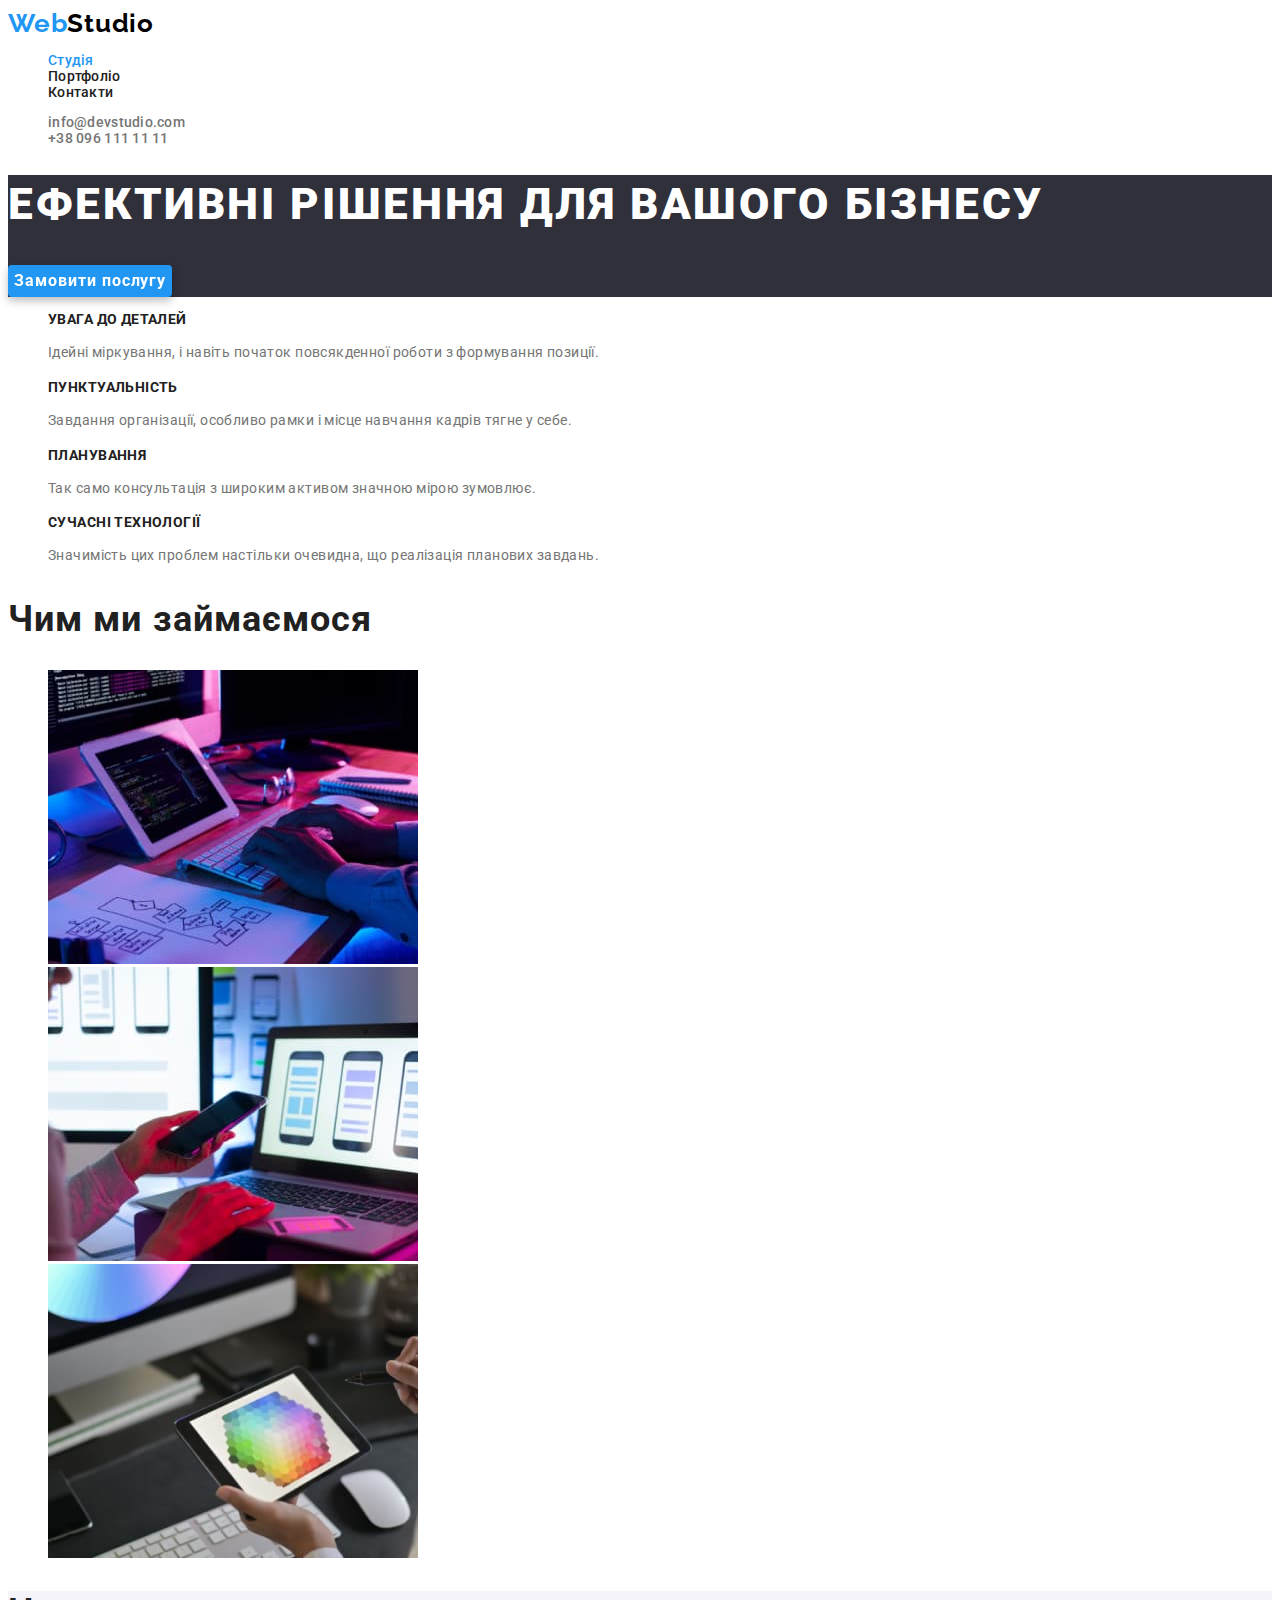
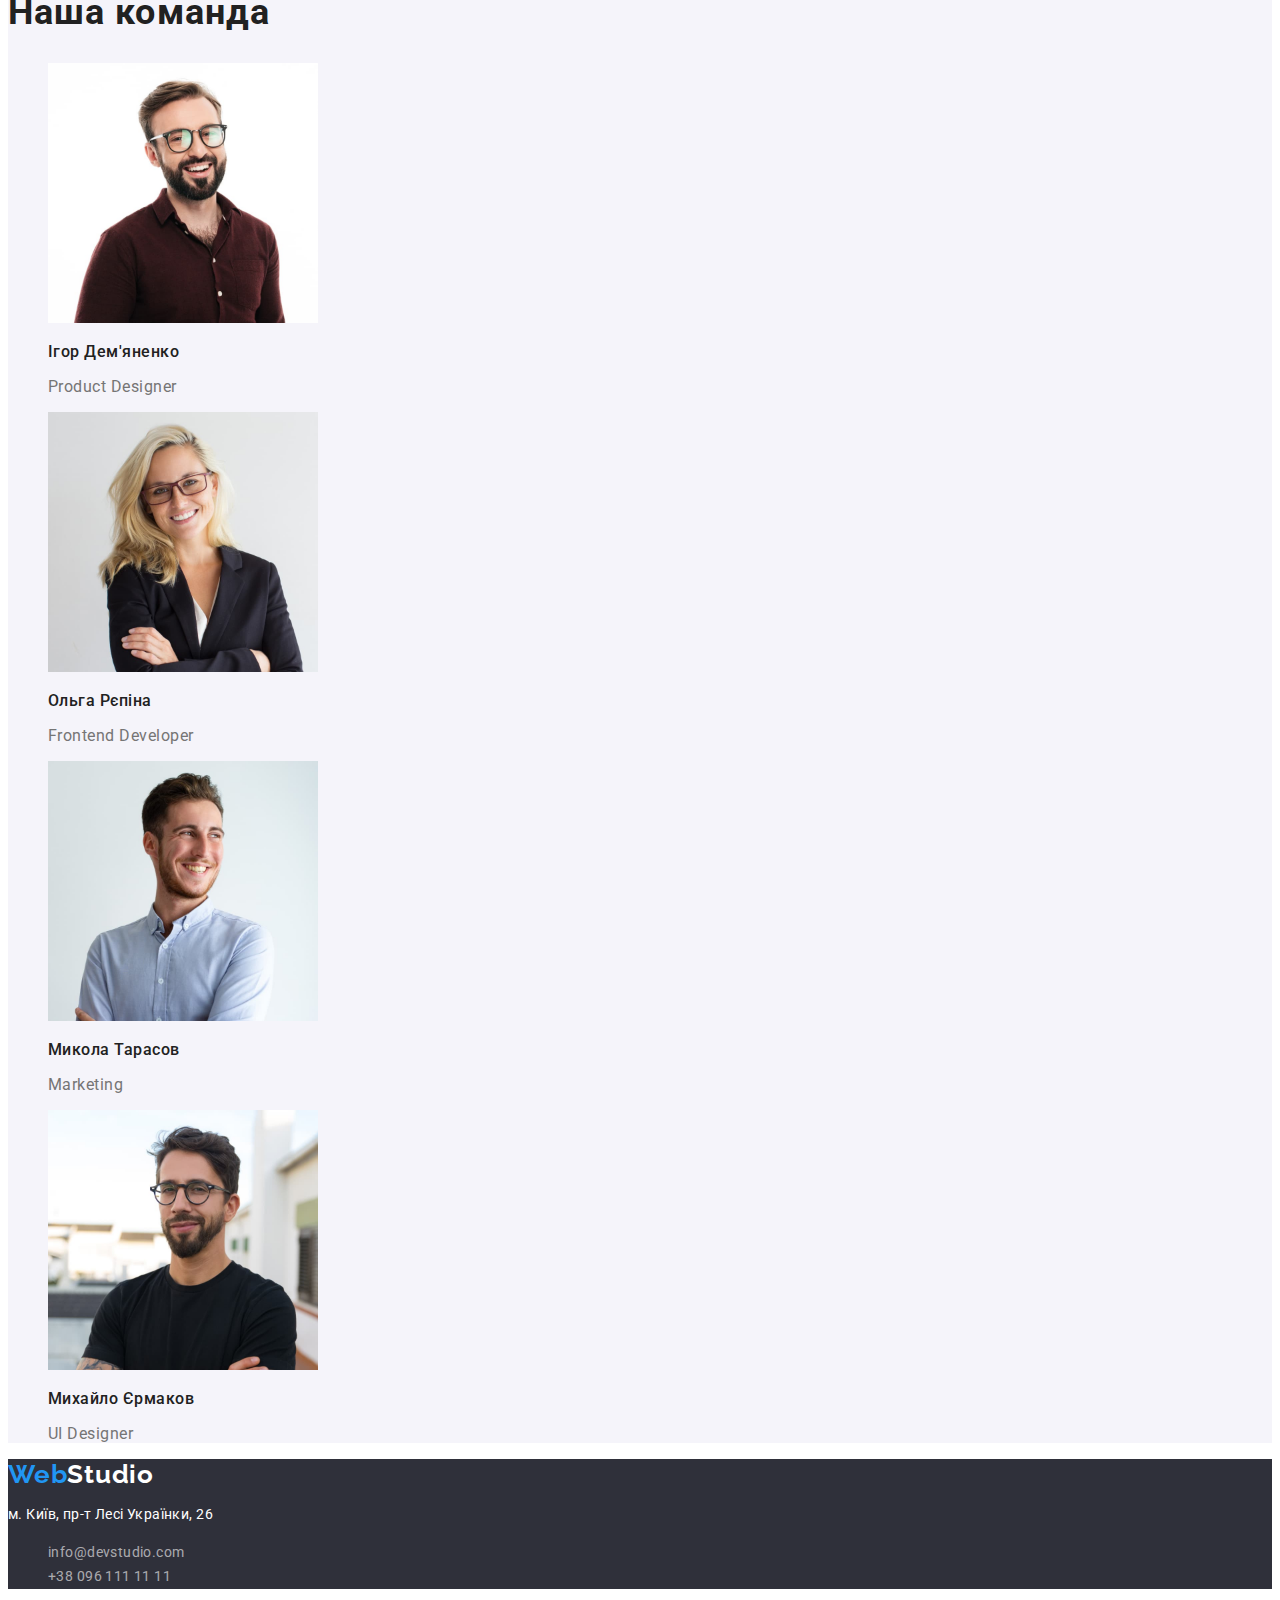
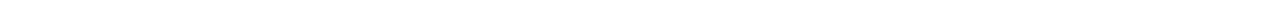
<file: index.html>
<!DOCTYPE html>
<html lang="uk">
  <head>
    <meta charset="UTF-8" />
    <meta name="viewport" content="width=device-width, initial-scale=1.0" />
    <link
      href="https://fonts.googleapis.com/css2?family=Raleway:wght@700&family=Roboto:wght@400;500;700;900&display=swap"
      rel="stylesheet"
    />
    <link rel="stylesheet" href="./css/styles.css" />
    <title>WebStudio</title>
  </head>
  <body>
    <header class="header">
      <a href="./index.html" class="header-logo logo link"
        >Web<span class="header-logo-dark">Studio</span></a
      >
      <nav class="navigation">
        <ul class="navigation-list list">
          <li class="navigation-list-item">
            <a class="navigation-list-link link active" href="./index.html">Студія</a>
          </li>
          <li class="navigation-list-item">
            <a class="navigation-list-link link" href="./portfolio.html"
              >Портфоліо</a
            >
          </li>
          <li class="navigation-list-item">
            <a class="navigation-list-link link" href="#">Контакти</a>
          </li>
        </ul>
      </nav>
      <ul class="contacts-list list">
        <li class="contacts-list-item">
          <a class="contacts-list-link link" href="mailto:info@devstudio.com"
            >info@devstudio.com</a
          >
        </li>
        <li class="contacts-list-item">
          <a class="contacts-list-link link" href="tel:+380961111111"
            >+38 096 111 11 11</a
          >
        </li>
      </ul>
    </header>
    <main>
      <section class="hero">
        <h1 class="hero-title">Ефективні рішення для вашого бізнесу</h1>
        <button class="hero-btn btn" type="button">Замовити послугу</button>
      </section>
      <section class="about">
        <ul class="about-list list">
          <li class="about-list-item">
            <h3 class="about-list-item-title">УВАГА ДО ДЕТАЛЕЙ</h3>
            <p class="about-list-item-text">
              Ідейні міркування, і навіть початок повсякденної роботи з
              формування позиції.
            </p>
          </li>
          <li class="about-list-item">
            <h3 class="about-list-item-title">ПУНКТУАЛЬНІСТЬ</h3>
            <p class="about-list-item-text">
              Завдання організації, особливо рамки і місце навчання кадрів тягне
              у себе.
            </p>
          </li>
          <li class="about-list-item">
            <h3 class="about-list-item-title">ПЛАНУВАННЯ</h3>
            <p class="about-list-item-text">
              Так само консультація з широким активом значною мірою зумовлює.
            </p>
          </li>
          <li class="about-list-item">
            <h3 class="about-list-item-title">СУЧАСНІ ТЕХНОЛОГІЇ</h3>
            <p class="about-list-item-text">
              Значимість цих проблем настільки очевидна, що реалізація планових
              завдань.
            </p>
          </li>
        </ul>
      </section>
      <section class="specialization">
        <h2 class="specialization-title title">Чим ми займаємося</h2>
        <ul class="specialization-list list">
          <li class="specialization-list-item">
            <img
              src="./images/whatwedo1.jpg"
              alt="Hands on the keyboard"
              width="370"
              height="294"
            />
          </li>
          <li class="specialization-list-item">
            <img
              src="./images/whatwedo2.jpg"
              alt="Phone in a hand"
              width="370"
              height="294"
            />
          </li>
          <li class="specialization-list-item">
            <img
              src="./images/whatwedo3.jpg"
              alt="Tablet in a hand"
              width="370"
              height="294"
            />
          </li>
        </ul>
      </section>
      <section class="team">
        <h2 class="team-title title">Наша команда</h2>
        <ul class="team-list list">
          <li class="team-list-item">
            <img src="./images/team1.jpg" alt="Man" width="270" height="260" />
            <h3 class="team-list-item-title">Ігор Дем'яненко</h3>
            <p class="team-list-item-text">Product Designer</p>
          </li>
          <li>
            <img src="./images/team2.jpg" alt="Man" width="270" height="260" />
            <h3 class="team-list-item-title">Ольга Рєпіна</h3>
            <p class="team-list-item-text">Frontend Developer</p>
          </li>
          <li>
            <img src="./images/team3.jpg" alt="Man" width="270" height="260" />
            <h3 class="team-list-item-title">Микола Тарасов</h3>
            <p class="team-list-item-text">Marketing</p>
          </li>
          <li>
            <img src="./images/team4.jpg" alt="Man" width="270" height="260" />
            <h3 class="team-list-item-title">Михайло Єрмаков</h3>
            <p class="team-list-item-text">UI Designer</p>
          </li>
        </ul>
      </section>
    </main>
    <footer class="footer">
      <a href="./index.html" class="footer-logo logo link"
        >Web<span class="header-logo-white">Studio</span></a
      >
      <address>
        <p class="footer-address">м. Київ, пр-т Лесі Українки, 26</p>
        <ul class="footer-list list">
          <li class="footer-list-item">
            <a
              class="footer-list-item-link link"
              href="mailto:info@devstudio.com"
              >info@devstudio.com</a
            >
          </li>
          <li class="footer-list-item">
            <a class="footer-list-item-link link" href="tel:+380961111111"
              >+38 096 111 11 11</a
            >
          </li>
        </ul>
      </address>
    </footer>
  </body>
</html>
</file>
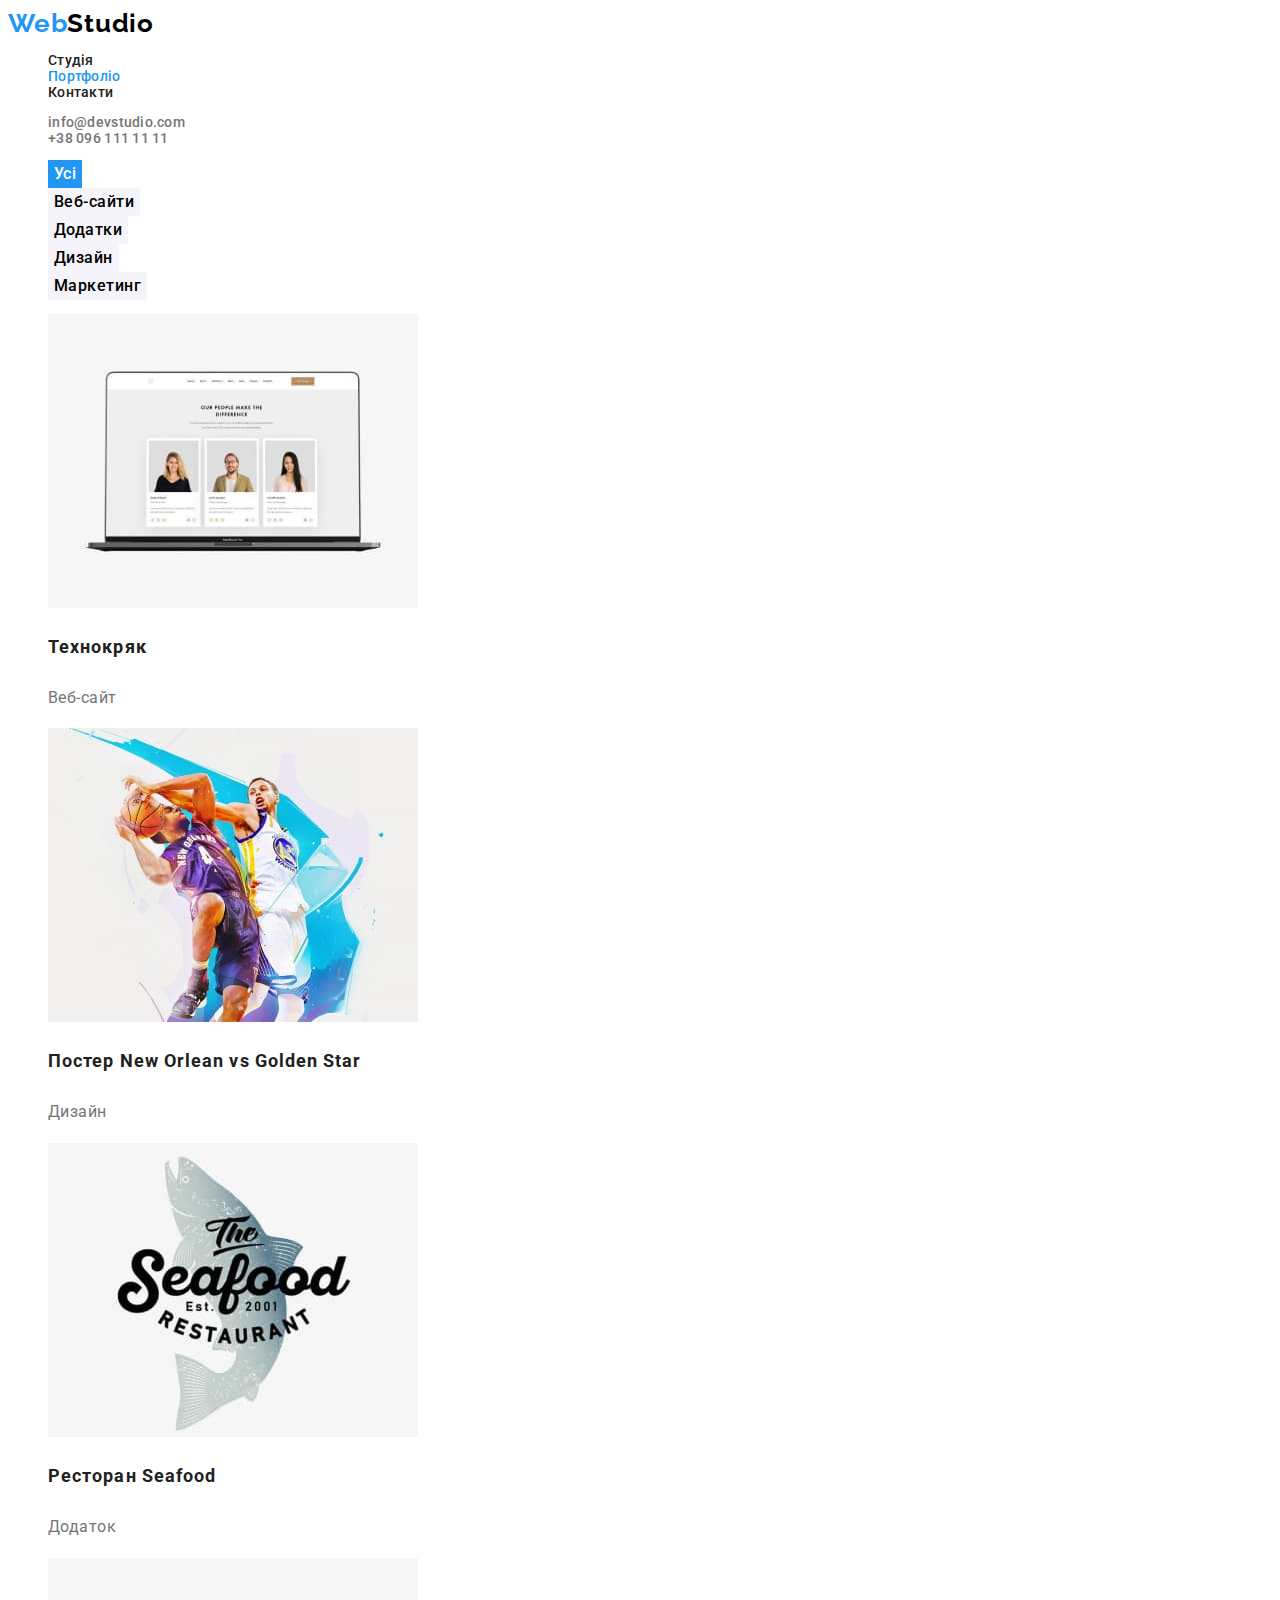
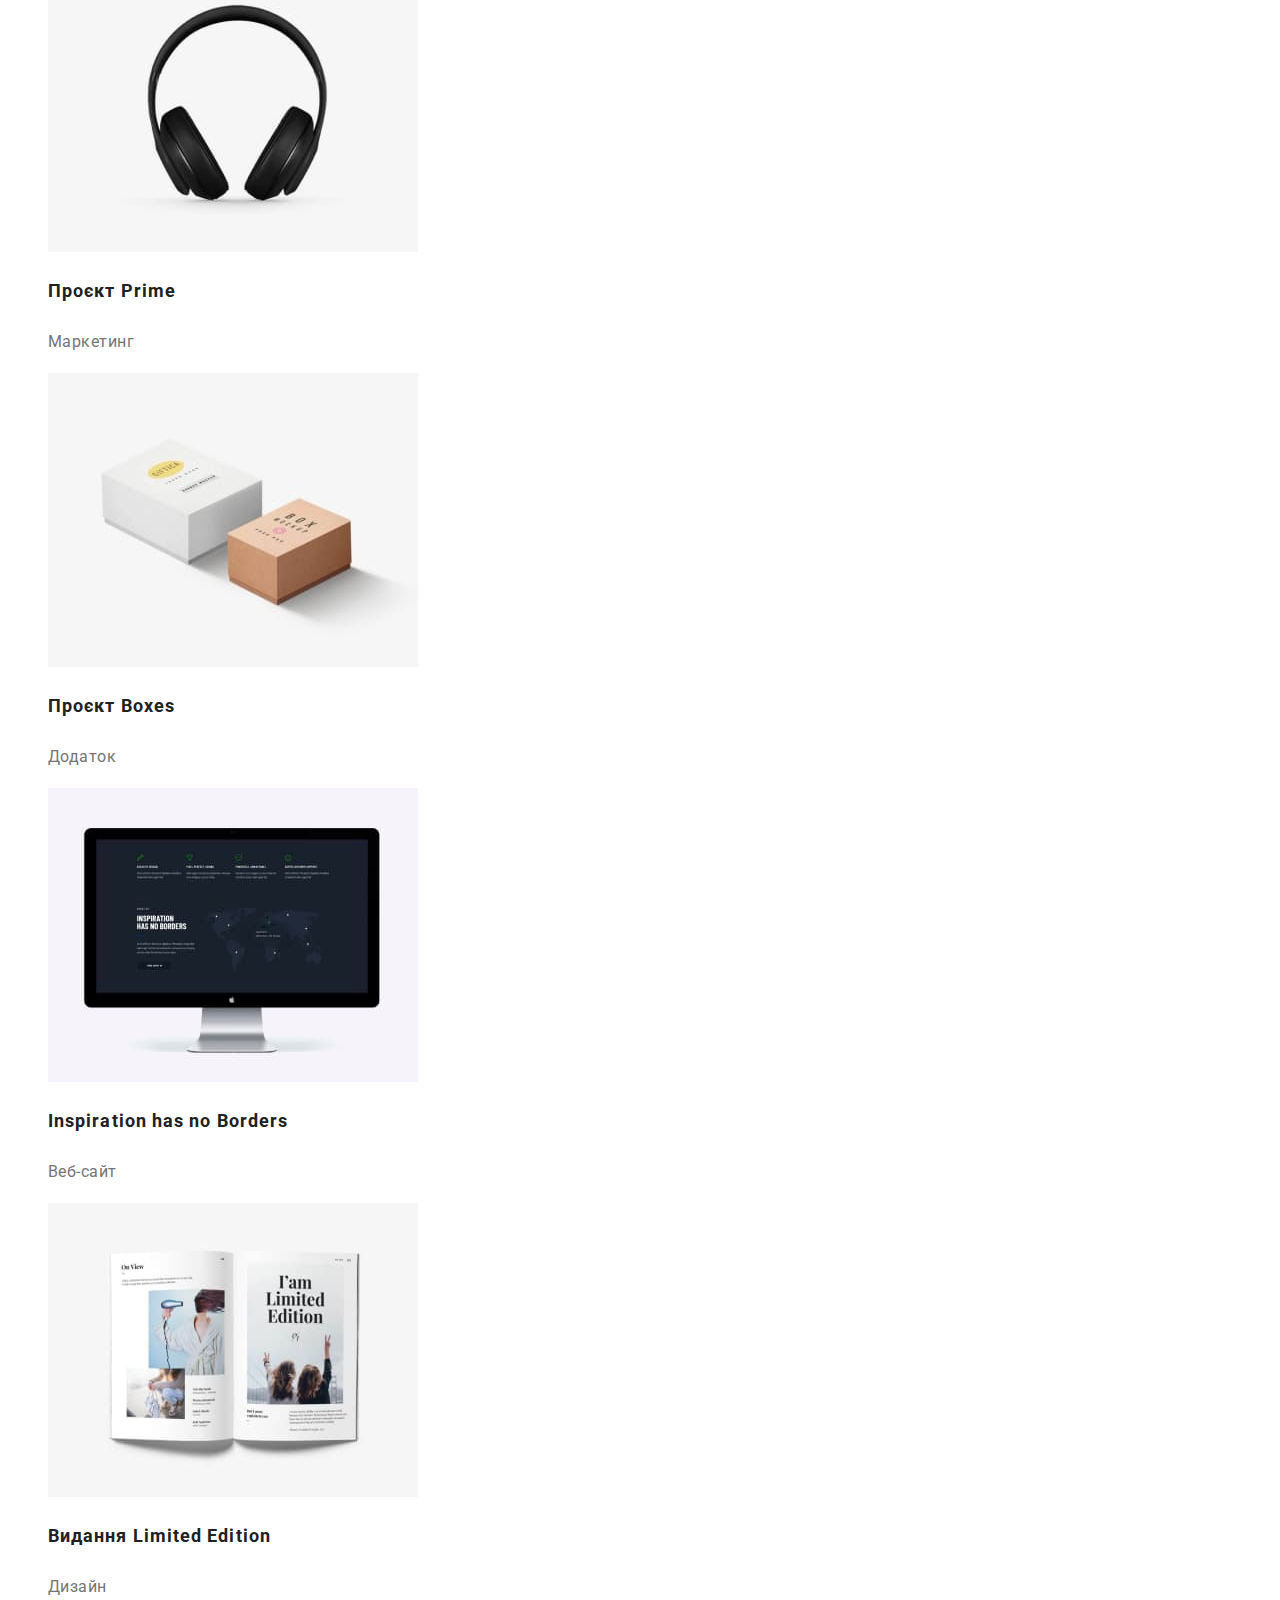
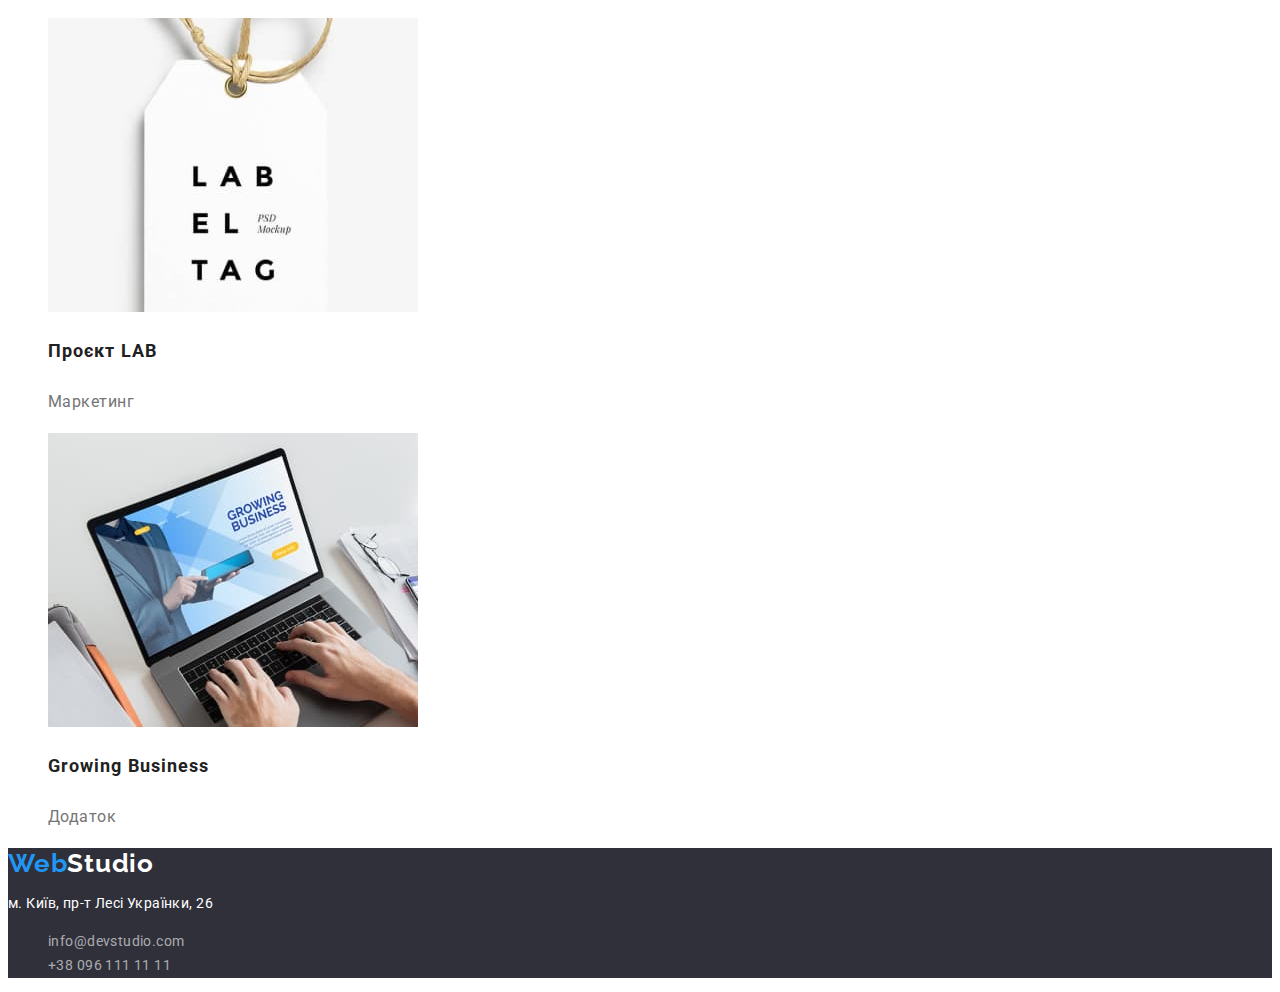
<file: portfolio.html>
<!DOCTYPE html>
<html lang="uk">
  <head>
    <meta charset="UTF-8" />
    <meta name="viewport" content="width=device-width, initial-scale=1.0" />
    <link
      href="https://fonts.googleapis.com/css2?family=Raleway:wght@700&family=Roboto:wght@400;500;700;900&display=swap"
      rel="stylesheet"
    />
    <link rel="stylesheet" href="./css/styles.css" />
    <title>Портфоліо</title>
  </head>
  <body>
    <header class="header">
      <a href="./index.html" class="header-logo logo link"
        >Web<span class="header-logo-dark">Studio</span></a
      >
      <nav class="navigation">
        <ul class="navigation-list list">
          <li class="navigation-list-item">
            <a class="navigation-list-link link" href="./index.html">Студія</a>
          </li>
          <li class="navigation-list-item">
            <a class="navigation-list-link link active" href="./portfolio.html"
              >Портфоліо</a
            >
          </li>
          <li class="navigation-list-item">
            <a class="navigation-list-link link" href="#">Контакти</a>
          </li>
        </ul>
      </nav>
      <ul class="contacts-list list">
        <li class="contacts-list-item">
          <a class="contacts-list-link link" href="mailto:info@devstudio.com"
            >info@devstudio.com</a
          >
        </li>
        <li class="contacts-list-item">
          <a class="contacts-list-link link" href="tel:+380961111111"
            >+38 096 111 11 11</a
          >
        </li>
      </ul>
    </header>
    <main>
      <section class="projects">
        <ul class="projects-list list">
          <li class="projects-list-item">
            <button class="projects-btn btn active" type="button">Усі</button>
          </li>
          <li class="projects-list-item">
            <button class="projects-btn btn" type="button">Веб-сайти</button>
          </li>
          <li class="projects-list-item">
            <button class="projects-btn btn" type="button">Додатки</button>
          </li>
          <li class="projects-list-item">
            <button class="projects-btn btn" type="button">Дизайн</button>
          </li>
          <li class="projects-list-item">
            <button class="projects-btn btn" type="button">Маркетинг</button>
          </li>
        </ul>
        <ul class="projects-type-list list">
          <li class="projects-type-list-item">
            <a class="projects-type-list-link link" href="">
              <img
                src="./images/portfolio/portfolio-img1.jpg"
                alt="Laptop"
                width="370"
                height="294"
              />
              <h3 class="projects-type-list-title">Технокряк</h3>
              <p class="projects-type-list-text">Веб-сайт</p>
            </a>
          </li>
          <li class="projects-type-list-item">
            <a class="projects-type-list-link link" href="">
              <img
                src="./images/portfolio/portfolio-img2.jpg"
                alt="Basketball players"
                width="370"
                height="294"
              />
              <h3 class="projects-type-list-title">
                Постер New Orlean vs Golden Star
              </h3>
              <p class="projects-type-list-text">Дизайн</p></a
            >
          </li>
          <li class="projects-type-list-item">
            <a class="projects-type-list-link link" href=""
              ><img
                src="./images/portfolio/portfolio-img3.jpg"
                alt="Logo restaurant"
                width="370"
                height="294"
              />
              <h3 class="projects-type-list-title">Ресторан Seafood</h3>
              <p class="projects-type-list-text">Додаток</p></a
            >
          </li>
          <li class="projects-type-list-item">
            <a class="projects-type-list-link link" href=""
              ><img
                src="./images/portfolio/portfolio-img4.jpg"
                alt="Headphone"
                width="370"
                height="294"
              />
              <h3 class="projects-type-list-title">Проєкт Prime</h3>
              <p class="projects-type-list-text">Маркетинг</p></a
            >
          </li>
          <li class="projects-type-list-item">
            <a class="projects-type-list-link link" href=""
              ><img
                src="./images/portfolio/portfolio-img5.jpg"
                alt="Boxes"
                width="370"
                height="294"
              />
              <h3 class="projects-type-list-title">Проєкт Boxes</h3>
              <p class="projects-type-list-text">Додаток</p></a
            >
          </li>
          <li class="projects-type-list-item">
            <a class="projects-type-list-link link" href="">
              <img
                src="./images/portfolio/portfolio-img6.jpg"
                alt="Monitor"
                width="370"
                height="294"
              />
              <h3 class="projects-type-list-title">
                Inspiration has no Borders
              </h3>
              <p class="projects-type-list-text">Веб-сайт</p></a
            >
          </li>
          <li class="projects-type-list-item">
            <a class="projects-type-list-link link" href=""
              ><img
                src="./images/portfolio/portfolio-img7.jpg"
                alt="Magazine"
                width="370"
                height="294"
              />
              <h3 class="projects-type-list-title">Видання Limited Edition</h3>
              <p class="projects-type-list-text">Дизайн</p></a
            >
          </li>
          <li class="projects-type-list-item">
            <a class="projects-type-list-link link" href=""
              ><img
                src="./images/portfolio/portfolio-img8.jpg"
                alt="Logo labeltag"
                width="370"
                height="294"
              />
              <h3 class="projects-type-list-title">Проєкт LAB</h3>
              <p class="projects-type-list-text">Маркетинг</p></a
            >
          </li>
          <li class="projects-type-list-item">
            <a class="projects-type-list-link link" href=""
              ><img
                src="./images/portfolio/portfolio-img9.jpg"
                alt="Hands on laptop"
                width="370"
                height="294"
              />
              <h3 class="projects-type-list-title">Growing Business</h3>
              <p class="projects-type-list-text">Додаток</p></a
            >
          </li>
        </ul>
      </section>
    </main>
    <footer class="footer">
      <a href="./index.html" class="footer-logo logo link"
        >Web<span class="header-logo-white">Studio</span></a
      >
      <address>
        <p class="footer-address">м. Київ, пр-т Лесі Українки, 26</p>
        <ul class="footer-list list">
          <li class="footer-list-item">
            <a
              class="footer-list-item-link link"
              href="mailto:info@devstudio.com"
              >info@devstudio.com</a
            >
          </li>
          <li class="footer-list-item">
            <a class="footer-list-item-link link" href="tel:+380961111111"
              >+38 096 111 11 11</a
            >
          </li>
        </ul>
      </address>
    </footer>
  </body>
</html>
</file>
<file: css/styles.css>
:root {
  /* Шрифти */
  --main-font: Roboto, sans-serif;
  --secondary-font: Raleway;
  /* Кольори */
  --title-cl: #212121;
  --txt-cl: #757575;
  --accent-cl: #2196f3;
  --bg-cl: #2f303a;
}
/* Загальні стилі */
body {
  font-family: var(--main-font);
  color: var(--txt-cl);
  font-size: 14px;
}

.list {
  list-style: none;
}

.link {
  text-decoration: none;
}

.logo {
  color: var(--accent-cl);
  font-family: Raleway;
  font-size: 26px;
  font-weight: 700;
  letter-spacing: 0.78px;
}

.btn {
  border: none;
  font-family: inherit;
  cursor: pointer;
}

.title {
  color: var(--title-cl);
  font-size: 36px;
  font-weight: 700;
  letter-spacing: 1.08px;
}

/* Хедер */

.header-logo-dark {
  color: #000;
}

.navigation-list-link {
  color: var(--title-cl);
  font-weight: 500;
  letter-spacing: 0.28px;
  transition: all 0.3s;
}

.navigation-list-link.active {
  color: var(--accent-cl);
}

.navigation-list-link:hover,
.navigation-list-link:focus {
  color: var(--accent-cl);
}

.contacts-list-link {
  color: var(--txt-cl);
  font-weight: 500;
  letter-spacing: 0.28px;
  transition: all 0.3s;
}

.contacts-list-link:hover,
.contacts-list-link:focus {
  color: var(--accent-cl);
}

/* Головні секція */

.hero {
  background-color: var(--bg-cl);
}

.hero-title {
  color: #fff;
  font-size: 44px;
  font-weight: 900;
  line-height: 1.36;
  letter-spacing: 2.64px;
  text-transform: uppercase;
}

.hero-btn {
  background-color: var(--accent-cl);
  filter: drop-shadow(0px 4px 4px rgba(0, 0, 0, 0.25));
  color: #fff;
  font-size: 16px;
  font-weight: 700;
  line-height: 1.87;
  letter-spacing: 0.96px;
  border-radius: 4px;
  transition: all 0.3s;
}

.hero-btn:hover,
.hero-btn:focus {
  background-color: #158bec;
  color: #fff;
}

/* Секція про нас */

.about-list-item-title {
  color: var(--title-cl);
  font-weight: 700;
  font-size: 14px;
  letter-spacing: 0.42px;
  text-transform: uppercase;
}

.about-list-item-text {
  line-height: 1.71;
  letter-spacing: 0.42px;
}

/* Секція спеціалізація */

/* Секція команда */

.team {
  background-color: #F5F4FA;
}

.team-list-item-title {
  color: var(--title-cl);
  font-size: 16px;
  font-weight: 500;
  letter-spacing: 0.48px;
}

.team-list-item-text {
  font-size: 16px;
  letter-spacing: 0.48px;
}

/* Футера */

.footer {
  background-color: var(--bg-cl);
}

.header-logo-white {
  color: #fff;
}

.footer-address {
  font-style: normal;
  color: #fff;
  line-height: 1.71;
  letter-spacing: 0.42px;
}

.footer-list-item-link {
  color: rgba(255, 255, 255, 0.6);
  font-style: normal;
  line-height: 1.71;
  letter-spacing: 0.42px;
  transition: all 0.3s;
}

.footer-list-item-link:hover,
.footer-list-item-link:focus {
  color: var(--accent-cl);
}

/* 
Стилі портфоліо
*/

/* Проєкти */

.projects-btn.active {
  background-color: var(--accent-cl);
  color: #fff;
}

.projects-btn {
  font-size: 16px;
  background-color: #F5F4FA;
  font-weight: 500;
  line-height: 1.62;
  letter-spacing: 0.48px;
  transition: all 0.3s;
}

.projects-btn:hover,
.projects-btn:focus {
  color: #fff;
  background-color: var(--accent-cl);
}

.projects-type-list-title {
  color: var(--title-cl);
  font-size: 18px;
  font-weight: 700;
  line-height: 2;
  letter-spacing: 1.08px;
}

.projects-type-list-text {
  color: var(--txt-cl);
  font-size: 16px;
  line-height: 1.87;
  letter-spacing: 0.48px;
}
</file>
